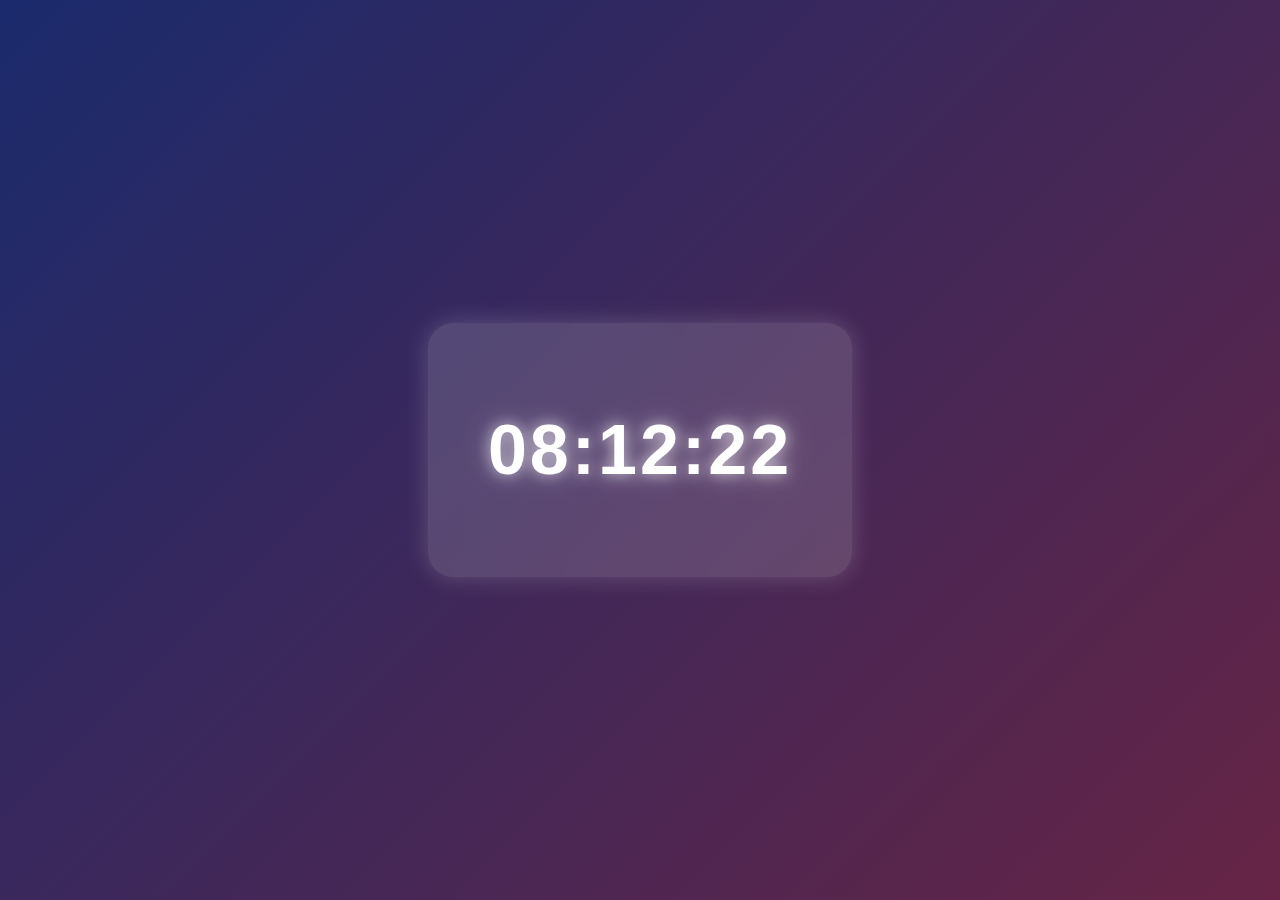
<file: index.html>
<!DOCTYPE html>
<html lang="en">
<head>
    <meta charset="UTF-8">
    <meta name="viewport" content="width=device-width, initial-scale=1.0">
    <title>!Workshop</title>
    <link rel="stylesheet" href="./index.css">
</head>
<body>
    <div class="container">
        <h1 id="clock">00:00:00</h1>
    </div>
    <script src="./index.js"></script>
</body>
</html>
</file>
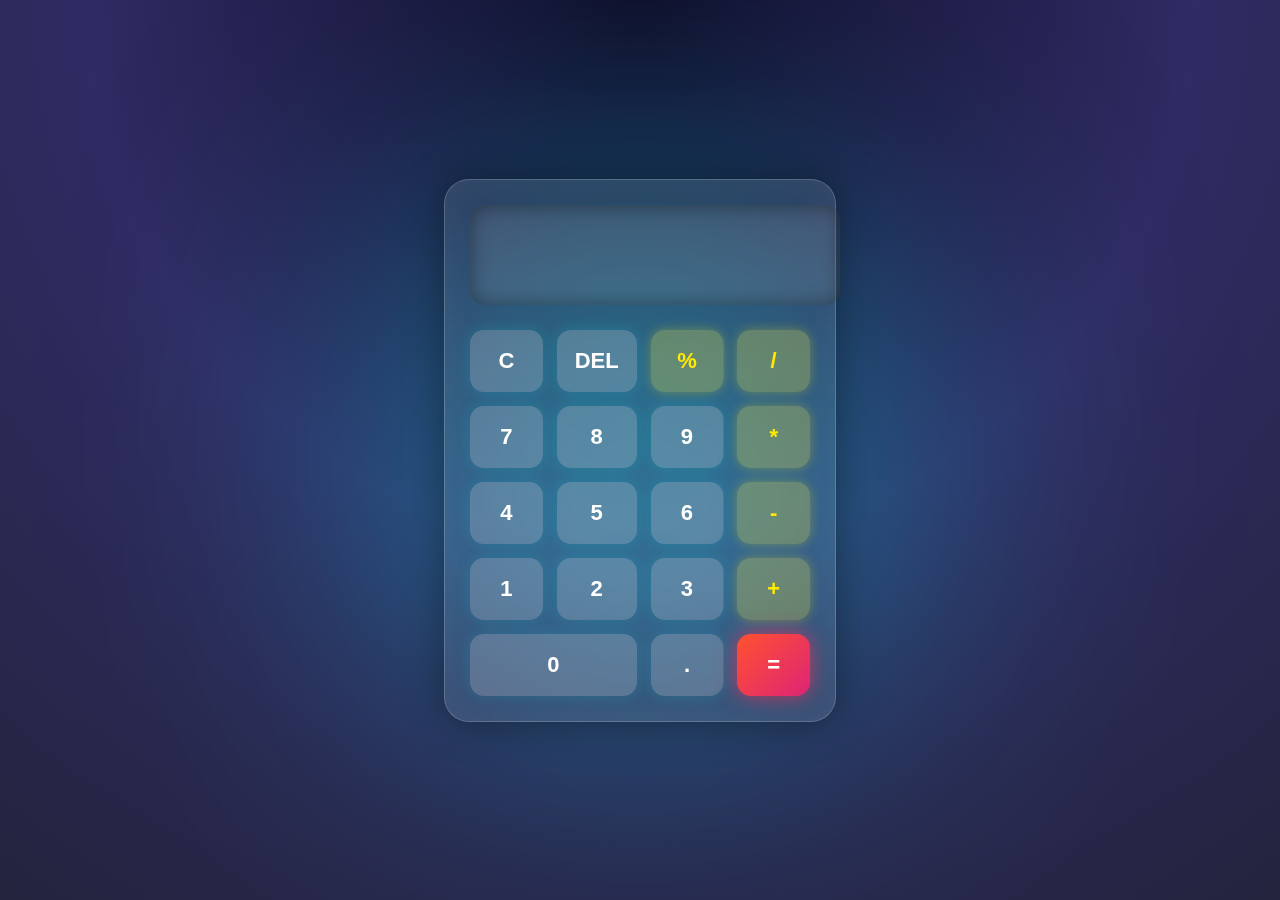
<file: Caliculator.html>
<!DOCTYPE html>
<html lang="en">
<head>
    <meta charset="UTF-8">
    <meta name="viewport" content="width=device-width, initial-scale=1.0">
    <title>Neon Glass Calculator</title>

    <style>

        /* ---------- BACKGROUND ---------- */
        body {
            margin: 0;
            padding: 0;
            height: 100vh;
            display: flex;
            justify-content: center;
            align-items: center;

            font-family: "Poppins", sans-serif;

            background: radial-gradient(circle at top, #0f0c29, #302b63, #24243e);
            overflow: hidden;
        }

        /* ---------- MOVING GLOW EFFECT ---------- */
        .glow {
            position: absolute;
            width: 600px;
            height: 600px;
            background: radial-gradient(circle, rgba(0,255,255,0.5), transparent);
            animation: rotateGlow 10s linear infinite;
            filter: blur(150px);
            z-index: -1;
        }

        @keyframes rotateGlow {
            0%   { transform: translate(-200px, -200px) rotate(0deg); }
            50%  { transform: translate(200px, 200px) rotate(180deg); }
            100% { transform: translate(-200px, -200px) rotate(360deg); }
        }

        /* ---------- CALCULATOR BOX ---------- */
        .calculator {
            width: 340px;
            padding: 25px;
            border-radius: 25px;

            background: rgba(255, 255, 255, 0.08);
            backdrop-filter: blur(20px);

            box-shadow: 0 0 40px rgba(0, 0, 0, 0.4),
                        inset 0 0 40px rgba(255, 255, 255, 0.05);

            border: 1px solid rgba(255, 255, 255, 0.2);
            animation: fadeIn 1s ease-out;
        }

        @keyframes fadeIn {
            from { transform: translateY(40px); opacity: 0; }
            to   { transform: translateY(0); opacity: 1; }
        }

        /* ---------- DISPLAY ---------- */
        #display {
            width: 100%;
            height: 70px;

            font-size: 35px;
            padding: 15px;
            text-align: right;
            border-radius: 15px;

            color: #00eaff;
            border: none;
            outline: none;

            background: rgba(255, 255, 255, 0.1);
            box-shadow: inset 0 0 20px rgba(0, 0, 0, 0.4);
        }

        /* ---------- BUTTON GRID ---------- */
        .buttons {
            display: grid;
            grid-template-columns: repeat(4, 1fr);
            gap: 14px;
            margin-top: 25px;
        }

        /* ---------- COMMON BUTTON STYLE ---------- */
        button {
            padding: 18px;
            font-size: 22px;
            font-weight: 600;

            border: none;
            cursor: pointer;
            border-radius: 14px;

            color: white;
            background: rgba(255, 255, 255, 0.12);
            backdrop-filter: blur(10px);

            transition: 0.25s ease;
            box-shadow: 0 0 15px rgba(0, 255, 255, 0.15);
        }

        button:hover {
            transform: translateY(-4px);
            background: rgba(255, 255, 255, 0.2);
            box-shadow: 0 0 20px rgba(0, 255, 255, 0.4);
        }

        /* ---------- OPERATOR ---------- */
        .operator {
            color: #ffea00;
            background: rgba(255, 234, 0, 0.2);
            box-shadow: 0 0 12px rgba(255, 234, 0, 0.3);
        }

        .operator:hover {
            background: rgba(255, 234, 0, 0.35);
            box-shadow: 0 0 18px rgba(255, 255, 0, 0.55);
        }

        /* ---------- EQUAL BUTTON ---------- */
        .equal {
            background: linear-gradient(135deg, #ff512f, #dd2476);
            box-shadow: 0 0 20px rgba(255, 50, 90, 0.7);
        }

        .equal:hover {
            background: linear-gradient(135deg, #ff0000, #c3006b);
            box-shadow: 0 0 30px rgba(255, 0, 80, 0.9);
        }

        /* ---------- ZERO BUTTON ---------- */
        .zero {
            grid-column: span 2;
        }

    </style>
</head>

<body>

    <!-- Background Glow Animation -->
    <div class="glow"></div>

    <!-- Calculator Container -->
    <div class="calculator">

        <!-- Display -->
        <input type="text" id="display" disabled>

        <!-- Buttons -->
        <div class="buttons">
            <button onclick="clearDisplay()">C</button>
            <button onclick="deleteLast()">DEL</button>
            <button class="operator" onclick="appendValue('%')">%</button>
            <button class="operator" onclick="appendValue('/')">/</button>

            <button onclick="appendValue('7')">7</button>
            <button onclick="appendValue('8')">8</button>
            <button onclick="appendValue('9')">9</button>
            <button class="operator" onclick="appendValue('*')">*</button>

            <button onclick="appendValue('4')">4</button>
            <button onclick="appendValue('5')">5</button>
            <button onclick="appendValue('6')">6</button>
            <button class="operator" onclick="appendValue('-')">-</button>

            <button onclick="appendValue('1')">1</button>
            <button onclick="appendValue('2')">2</button>
            <button onclick="appendValue('3')">3</button>
            <button class="operator" onclick="appendValue('+')">+</button>

            <button class="zero" onclick="appendValue('0')">0</button>
            <button onclick="appendValue('.')">.</button>
            <button class="equal" onclick="calculate()">=</button>
        </div>

    </div>

    <!-- Calculator Logic -->
    <script>
        let display = document.getElementById("display");

        function appendValue(value) {
            display.value += value;
        }

        function clearDisplay() {
            display.value = "";
        }

        function deleteLast() {
            display.value = display.value.slice(0, -1);
        }

        function calculate() {
            try {
                display.value = eval(display.value);
            } catch {
                display.value = "Error";
            }
        }
    </script>

</body>
</html>
</file>
<file: index.css>
/* Background */
body {
    margin: 0;
    padding: 0;
    height: 100vh;
    font-family: "Poppins", sans-serif;
    display: flex;
    justify-content: center;
    align-items: center;

    background: linear-gradient(135deg, #1a2a6c, #b21f1f, #fdbb2d);
    background-size: 400% 400%;
    animation: gradientBG 10s ease infinite;
}

/* Smooth gradient animation */
@keyframes gradientBG {
    0% { background-position: 0% 50%; }
    50% { background-position: 100% 50%; }
    100% { background-position: 0% 50%; }
}

/* Clock Container */
.container {
    background: rgba(255, 255, 255, 0.15);
    padding: 40px 60px;
    border-radius: 25px;
    backdrop-filter: blur(12px);
    box-shadow: 0 0 25px rgba(255, 255, 255, 0.2);
    text-align: center;
}

/* Clock Text */
#clock {
    font-size: 70px;
    font-weight: 700;
    letter-spacing: 3px;
    color: white;
    text-shadow: 0 0 15px rgba(255,255,255,0.7),
                 0 0 35px rgba(255,255,255,0.3);
}

/* Subtitle */
.tagline {
    font-size: 18px;
    color: #fff;
    margin-top: 10px;
    opacity: 0.8;
}

/* Responsive */
@media (max-width: 600px) {
    #clock {
        font-size: 45px;
    }
    .container {
        padding: 25px 35px;
    }
}
</file>
